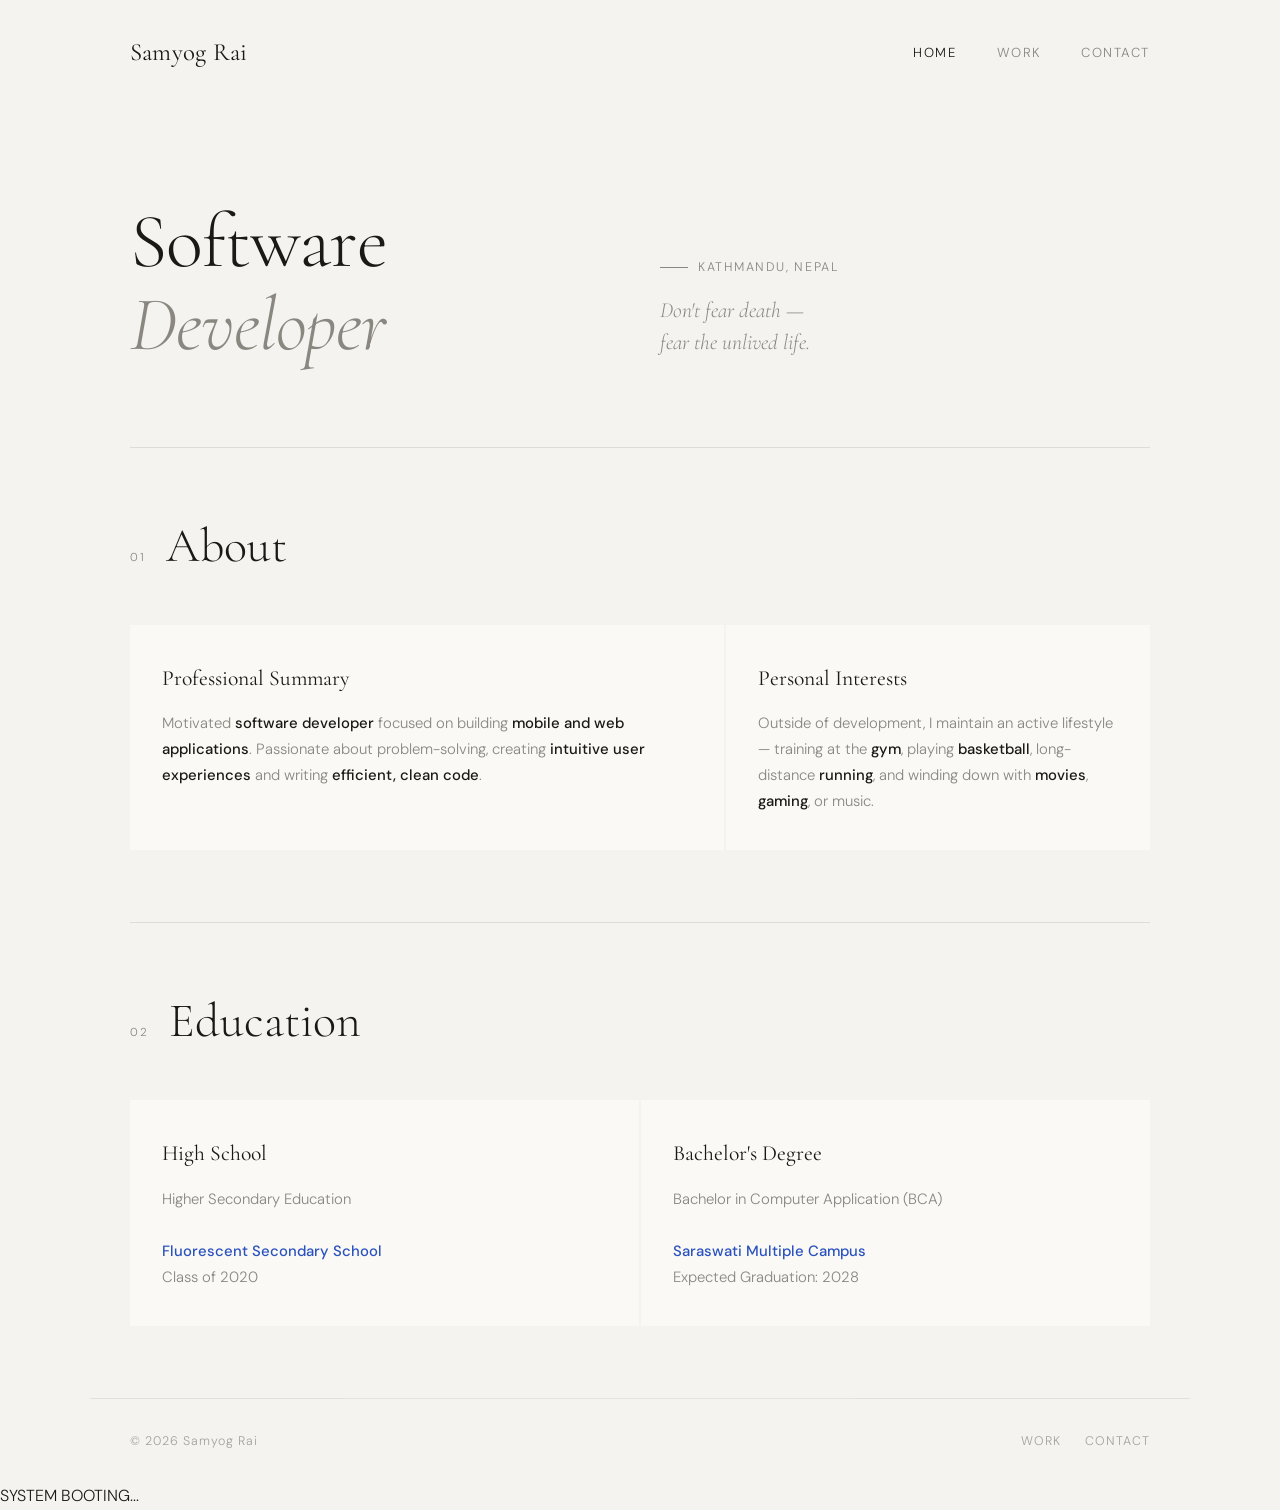
<file: index.html>
<!DOCTYPE html>
<html lang="en">
<head>
  <meta charset="UTF-8">
  <title>Samyog Rai | Software Developer</title>
  <meta name="viewport" content="width=device-width, initial-scale=1.0">
  <link rel="preconnect" href="https://fonts.googleapis.com">
  <link rel="preconnect" href="https://fonts.gstatic.com" crossorigin>
  <link rel="stylesheet" href="https://fonts.googleapis.com/css2?family=Cormorant+Garamond:ital,wght@0,300;0,400;0,600;1,300;1,400&family=DM+Sans:opsz,wght@9..40,300;9..40,400;9..40,500&display=swap">
  <link rel="stylesheet" href="css/base.css">
  <link rel="stylesheet" href="css/professional.css">
  <script defer src="script.js"></script>
</head>

<body class="professional-page" data-mode="professional">

<nav class="top-nav">
  <h1 class="logo">Samyog Rai</h1>
  <div class="nav-links">
    <a href="index.html">Home</a>
    <a href="pro-work.html">Work</a>
    <a href="pro-contact.html">Contact</a>
  </div>
</nav>

<!-- HERO -->
<section class="pro-hero">
  <div class="pro-hero-left">
    <h2>Software<br><em>Developer</em></h2>
  </div>
  <div class="pro-hero-right">
    <p class="hero-meta">Kathmandu, Nepal</p>
    <p class="hero-quote">Don't fear death —<br>fear the unlived life.</p>
  </div>
</section>

<div class="section-divider"><hr></div>

<!-- ABOUT -->
<section class="pro-section">
  <div class="section-header">
    <span class="section-label">01</span>
    <h2>About</h2>
  </div>
  <div class="about-grid">
    <article class="pro-card">
      <h3>Professional Summary</h3>
      <p>
        Motivated <strong>software developer</strong> focused on building
        <strong>mobile and web applications</strong>. Passionate about problem-solving,
        creating <strong>intuitive user experiences</strong> and writing
        <strong>efficient, clean code</strong>.
      </p>
    </article>
    <article class="pro-card">
      <h3>Personal Interests</h3>
      <p>
        Outside of development, I maintain an active lifestyle — training at the <strong>gym</strong>,
        playing <strong>basketball</strong>, long-distance <strong>running</strong>, and winding down
        with <strong>movies</strong>, <strong>gaming</strong>, or music.
      </p>
    </article>
  </div>
</section>

<div class="section-divider"><hr></div>

<!-- EDUCATION -->
<section class="pro-section">
  <div class="section-header">
    <span class="section-label">02</span>
    <h2>Education</h2>
  </div>
  <div class="work-grid">
    <article class="pro-card">
      <h3>High School</h3>
      <p>
        Higher Secondary Education<br><br>
        <strong><a href="https://www.google.com/maps/place/Fluorescent+Sec.School/" target="_blank">Fluorescent Secondary School</a></strong><br>
        Class of 2020
      </p>
    </article>
    <article class="pro-card">
      <h3>Bachelor's Degree</h3>
      <p>
        Bachelor in Computer Application (BCA)<br><br>
        <strong><a href="https://www.google.com/maps/place/Saraswati+Multiple+Campus/" target="_blank">Saraswati Multiple Campus</a></strong><br>
        Expected Graduation: 2028
      </p>
    </article>
  </div>
</section>

<footer class="site-footer">
  <span>&copy; <span id="year"></span> Samyog Rai</span>
  <div class="footer-right">
    <a href="pro-work.html">Work</a>
    <a href="pro-contact.html">Contact</a>
  </div>
</footer>

</body>
</html>
</file>
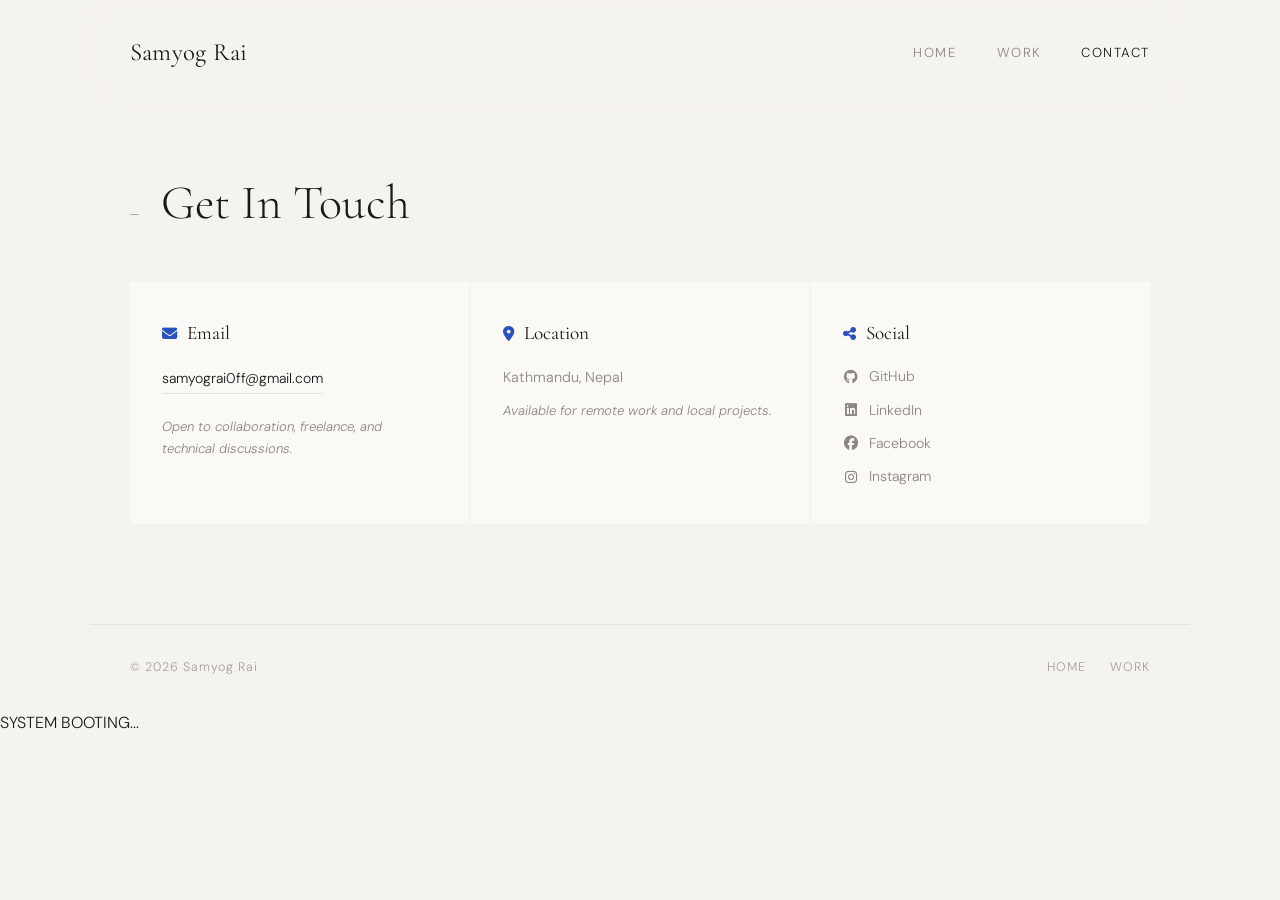
<file: pro-contact.html>
<!DOCTYPE html>
<html lang="en">
<head>
  <meta charset="UTF-8">
  <title>Samyog Rai | Contact</title>
  <meta name="viewport" content="width=device-width, initial-scale=1.0">
  <link rel="preconnect" href="https://fonts.googleapis.com">
  <link rel="preconnect" href="https://fonts.gstatic.com" crossorigin>
  <link rel="stylesheet" href="https://fonts.googleapis.com/css2?family=Cormorant+Garamond:ital,wght@0,300;0,400;0,600;1,300;1,400&family=DM+Sans:opsz,wght@9..40,300;9..40,400;9..40,500&display=swap">
  <link rel="stylesheet" href="https://cdnjs.cloudflare.com/ajax/libs/font-awesome/6.5.1/css/all.min.css">
  <link rel="stylesheet" href="css/base.css">
  <link rel="stylesheet" href="css/professional.css">
  <script defer src="script.js"></script>
</head>

<body class="professional-page" data-mode="professional">

<nav class="top-nav">
  <h1 class="logo"><a href="index.html" style="text-decoration:none;color:inherit">Samyog Rai</a></h1>
  <div class="nav-links">
    <a href="index.html">Home</a>
    <a href="pro-work.html">Work</a>
    <a href="pro-contact.html">Contact</a>
  </div>
</nav>

<section class="pro-section contact-section">
  <div class="section-header">
    <span class="section-label">—</span>
    <h2>Get In Touch</h2>
  </div>

  <div class="contact-grid">

    <article class="contact-card">
      <h3><i class="fa-solid fa-envelope"></i> Email</h3>
      <a href="mailto:samyograi0ff@gmail.com" class="email-link">samyograi0ff@gmail.com</a>
      <p class="contact-note">Open to collaboration, freelance, and technical discussions.</p>
    </article>

    <article class="contact-card">
      <h3><i class="fa-solid fa-location-dot"></i> Location</h3>
      <p>Kathmandu, Nepal</p>
      <p class="contact-note">Available for remote work and local projects.</p>
    </article>

    <article class="contact-card">
      <h3><i class="fa-solid fa-share-nodes"></i> Social</h3>
      <div class="social-links">
        <a href="https://github.com/LavTheSavage" target="_blank">
          <i class="fa-brands fa-github"></i> GitHub
        </a>
        <a href="https://linkedin.com/" target="_blank">
          <i class="fa-brands fa-linkedin"></i> LinkedIn
        </a>
        <a href="https://www.facebook.com/samyog.rai.805339/" target="_blank">
          <i class="fa-brands fa-facebook"></i> Facebook
        </a>
        <a href="https://www.instagram.com/lel_samyog_rai/" target="_blank">
          <i class="fa-brands fa-instagram"></i> Instagram
        </a>
      </div>
    </article>

  </div>
</section>

<footer class="site-footer">
  <span>&copy; <span id="year"></span> Samyog Rai</span>
  <div class="footer-right">
    <a href="index.html">Home</a>
    <a href="pro-work.html">Work</a>
  </div>
</footer>

</body>
</html>
</file>
<file: css/base.css>
@import url('https://fonts.googleapis.com/css2?family=Inter:wght@400;500;700&family=Space+Grotesk:wght@500;700&display=swap');

:root {
  /* color palettes */
  --pro-bg: #f3f5f8;
  --pro-text: #121826;
  --pro-muted: #5d6472;
  --pro-card: #ffffff;
  --pro-border: #d9dee7;
  --pro-accent: #1f4fff;

  --chill-text: #00ff00; /* neon green text */
  --chill-accent: #0ff; /* cyan accent */
  --chill-accent-secondary: #0f0; /* bright green */
  --chill-highlight: #ff00ff; /* magenta highlight */

  /* spacing scale */
  --spacing-xxs: 4px;
  --spacing-xs: 8px;
  --spacing-sm: 16px;
  --spacing-md: 24px;
  --spacing-lg: 32px;
  --spacing-xl: 48px;

  /* typography */
  --base-font: 'Inter', sans-serif;
}

/* utility container */
.container {
  max-width: 1080px;
  margin: 0 auto;
  padding: 0 var(--spacing-md);
}

* {
  margin: 0;
  padding: 0;
  box-sizing: border-box;
}

body {
  min-height: 100vh;
  font-family: var(--base-font);
  line-height: 1.6;
  color: inherit;
}

/* basic link reset */
a {
  color: inherit;
  text-decoration: none;
  transition: color 0.2s;
}
a:hover {
  color: var(--pro-accent);
}

/* responsive navigation toggle */
.nav-toggle {
  display: none;
  background: none;
  border: none;
  cursor: pointer;
  padding: var(--spacing-xs);
  color: inherit;
}
.nav-toggle span,
.nav-toggle span::before,
.nav-toggle span::after {
  display: block;
  width: 24px;
  height: 2px;
  background: currentColor;
  transition: transform 0.3s;
  position: relative;
}
.nav-toggle span::before {
  content: '';
  transform: translateY(-6px);
}
.nav-toggle span::after {
  content: '';
  transform: translateY(6px);
}
.nav-toggle.active span {
  background: transparent;
}
.nav-toggle.active span::before {
  transform: rotate(45deg);
}
.nav-toggle.active span::after {
  transform: rotate(-45deg);
}

/* logo hover effects based on mode */
.logo {
  transition: transform 0.3s, color 0.3s, text-shadow 0.3s;
}
body[data-mode="chill"] .logo:hover {
  color: var(--chill-accent-secondary);
  text-shadow: 0 0 8px var(--chill-accent-secondary), 0 0 16px var(--chill-accent);
  transform: scale(1.08);
}
body[data-mode="professional"] .logo:hover {
  color: var(--pro-accent);
  transform: scale(1.03);
}

/* adjust toggle color hover for chill mode */
body[data-mode="chill"] .nav-toggle:hover span,
body[data-mode="chill"] .nav-toggle.active span {
  background: var(--chill-accent);
}
body[data-mode="professional"] .nav-toggle:hover span,
body[data-mode="professional"] .nav-toggle.active span {
  background: var(--pro-accent);
}
/* hide links on small screens */
.nav-links,
.chill-links {
  display: flex;
  gap: var(--spacing-sm);
}
@media (max-width: 760px) {
  .nav-toggle {
    display: block;
  }
  .nav-links,
  .chill-links {
    display: none;
    flex-direction: column;
    width: 100%;
    margin-top: var(--spacing-sm);
  }
  .nav-links.open,
  .chill-links.open {
    display: flex;
  }

  /* stack layers and ensure full width cards */
  .layer {
    flex-direction: column;
    align-items: center;
  }
  .chill-card,
  .pro-card {
    width: 90%;
    max-width: 600px;
  }
}

.site-footer {
  padding: 28px 20px;
  text-align: center;
  font-size: 0.9rem;
  opacity: 0.75;
}
@import url('https://fonts.googleapis.com/css2?family=Cormorant+Garamond:ital,wght@0,300;0,400;0,600;1,300;1,400&family=DM+Sans:opsz,wght@9..40,300;9..40,400;9..40,500&display=swap');

*, *::before, *::after {
  box-sizing: border-box;
  margin: 0;
  padding: 0;
}

:root {
  --pro-bg: #f5f3ef;
  --pro-surface: #faf9f6;
  --pro-text: #1a1916;
  --pro-muted: #8a8680;
  --pro-border: rgba(26,25,22,0.10);
  --pro-accent: #2a52be;
  --pro-accent-warm: #c0392b;
  --chill-accent: #2a52be;
}

html { scroll-behavior: smooth; }

body {
  background: var(--pro-bg);
  color: var(--pro-text);
  line-height: 1.65;
  -webkit-font-smoothing: antialiased;
}

a {
  color: inherit;
  text-decoration: none;
}

img { display: block; max-width: 100%; }

::selection {
  background: var(--pro-accent);
  color: #fff;
}

/* Scrollbar */
::-webkit-scrollbar { width: 6px; }
::-webkit-scrollbar-track { background: var(--pro-bg); }
::-webkit-scrollbar-thumb { background: rgba(26,25,22,0.2); border-radius: 3px; }
</file>
<file: css/professional.css>
/* ─── TYPOGRAPHY FOUNDATION ─────────────────────────────────────── */
.professional-page {
  font-family: 'DM Sans', sans-serif;
  font-weight: 300;
  font-size: 16px;
  color: var(--pro-text);
  background: var(--pro-bg);
  min-height: 100vh;
}

/* ─── NAV ────────────────────────────────────────────────────────── */
.top-nav {
  max-width: 1100px;
  margin: 0 auto;
  padding: 32px 40px;
  display: flex;
  justify-content: space-between;
  align-items: center;
  position: sticky;
  top: 0;
  z-index: 100;
  background: rgba(245,243,239,0.85);
  backdrop-filter: blur(12px);
  -webkit-backdrop-filter: blur(12px);
}

.logo {
  font-family: 'Cormorant Garamond', serif;
  font-size: 1.55rem;
  font-weight: 400;
  letter-spacing: 0.01em;
  cursor: default;
  color: var(--pro-text);
}

.nav-links {
  display: flex;
  gap: 40px;
  align-items: center;
}

.nav-links a {
  font-size: 0.82rem;
  letter-spacing: 0.12em;
  text-transform: uppercase;
  color: var(--pro-muted);
  transition: color 0.25s;
  position: relative;
}

.nav-links a::after {
  content: '';
  position: absolute;
  left: 0; bottom: -3px;
  width: 0; height: 1px;
  background: var(--pro-text);
  transition: width 0.3s cubic-bezier(.4,0,.2,1);
}

.nav-links a:hover { color: var(--pro-text); }
.nav-links a:hover::after { width: 100%; }

/* Hamburger — hidden by default */
.nav-toggle { display: none; }

/* ─── HERO ───────────────────────────────────────────────────────── */
.pro-hero {
  max-width: 1100px;
  margin: 0 auto;
  padding: 96px 40px 80px;
  display: grid;
  grid-template-columns: 1fr 1fr;
  align-items: end;
  gap: 40px;
}

.pro-hero-left h2 {
  font-family: 'Cormorant Garamond', serif;
  font-size: clamp(3.2rem, 6vw, 5.2rem);
  font-weight: 300;
  line-height: 1.08;
  letter-spacing: -0.01em;
}

.pro-hero-left h2 em {
  font-style: italic;
  color: var(--pro-muted);
}

.pro-hero-right {
  padding-bottom: 8px;
}

.hero-meta {
  font-size: 0.78rem;
  letter-spacing: 0.14em;
  text-transform: uppercase;
  color: var(--pro-muted);
  margin-bottom: 16px;
  display: flex;
  align-items: center;
  gap: 10px;
}

.hero-meta::before {
  content: '';
  width: 28px;
  height: 1px;
  background: var(--pro-muted);
}

.hero-quote {
  font-family: 'Cormorant Garamond', serif;
  font-size: 1.35rem;
  font-weight: 300;
  font-style: italic;
  color: var(--pro-muted);
  line-height: 1.5;
}

/* ─── DIVIDER ────────────────────────────────────────────────────── */
.section-divider {
  max-width: 1100px;
  margin: 0 auto;
  padding: 0 40px;
}
.section-divider hr {
  border: none;
  border-top: 1px solid var(--pro-border);
}

/* ─── SECTIONS ───────────────────────────────────────────────────── */
.pro-section {
  max-width: 1100px;
  margin: 0 auto;
  padding: 72px 40px;
}

.section-header {
  display: flex;
  align-items: baseline;
  gap: 20px;
  margin-bottom: 52px;
}

.section-label {
  font-size: 0.72rem;
  letter-spacing: 0.16em;
  text-transform: uppercase;
  color: var(--pro-muted);
  white-space: nowrap;
}

.section-header h2 {
  font-family: 'Cormorant Garamond', serif;
  font-size: clamp(2rem, 4vw, 3rem);
  font-weight: 300;
  line-height: 1.1;
}

/* ─── CARDS ──────────────────────────────────────────────────────── */
.work-grid {
  display: grid;
  grid-template-columns: repeat(auto-fit, minmax(300px, 1fr));
  gap: 2px;
}

.pro-card {
  background: var(--pro-surface);
  padding: 36px 32px;
  transition: background 0.3s;
  position: relative;
  overflow: hidden;
}

.pro-card::before {
  content: '';
  position: absolute;
  bottom: 0; left: 0;
  width: 0; height: 2px;
  background: var(--pro-accent);
  transition: width 0.4s cubic-bezier(.4,0,.2,1);
}

.pro-card:hover { background: #fff; }
.pro-card:hover::before { width: 100%; }

.pro-card h3 {
  font-family: 'Cormorant Garamond', serif;
  font-size: 1.35rem;
  font-weight: 400;
  margin-bottom: 14px;
}

.pro-card p {
  font-size: 0.93rem;
  color: var(--pro-muted);
  line-height: 1.75;
}

.pro-card strong { color: var(--pro-text); font-weight: 500; }

/* ─── ABOUT GRID ─────────────────────────────────────────────────── */
.about-grid {
  display: grid;
  grid-template-columns: 1.4fr 1fr;
  gap: 2px;
}

@media (max-width: 760px) {
  .about-grid { grid-template-columns: 1fr; }
}

/* ─── SKILLS ─────────────────────────────────────────────────────── */
.tech-grid {
  display: grid;
  grid-template-columns: repeat(auto-fill, minmax(180px, 1fr));
  gap: 2px;
}

.tech-item {
  background: var(--pro-surface);
  padding: 20px 24px;
  display: flex;
  align-items: center;
  gap: 12px;
  font-size: 0.88rem;
  transition: background 0.25s;
}

.tech-item:hover { background: #fff; }

.tech-item i {
  font-size: 1.1rem;
  color: var(--pro-accent);
  width: 20px;
  text-align: center;
  flex-shrink: 0;
}

/* ─── PROJECT CARDS (UPDATED) ──────────────────────────────────── */
.projects-list {
  display: grid;
  grid-template-columns: repeat(auto-fit, minmax(300px, 1fr));
  gap: 2px;
}

.project-card {
  background: var(--pro-surface);
  display: flex;
  flex-direction: column;
  transition: background 0.3s;
  position: relative;
  overflow: hidden;
}

.project-card::before {
  content: '';
  position: absolute;
  top: 0; left: 0;
  width: 3px; height: 0;
  background: var(--pro-accent);
  transition: height 0.4s cubic-bezier(.4,0,.2,1);
  z-index: 1;
}

.project-card:hover { background: #fff; }
.project-card:hover::before { height: 100%; }

/* Preview area */
.project-preview {
  position: relative;
  width: 100%;
  aspect-ratio: 16 / 9;
  overflow: hidden;
  background: #e8eaf0;
}

.project-preview img {
  width: 100%;
  height: 100%;
  object-fit: cover;
  display: block;
  transition: transform 0.5s cubic-bezier(.4,0,.2,1);
}

.project-card:hover .project-preview img {
  transform: scale(1.04);
}

/* Placeholder (no screenshot yet) */
.project-preview-placeholder {
  width: 100%;
  height: 100%;
  display: flex;
  align-items: center;
  justify-content: center;
  background: linear-gradient(135deg, #1a1f3a 0%, #2a3a5c 100%);
  color: rgba(255,255,255,0.3);
  font-size: 2.5rem;
}

.preview-tag {
  position: absolute;
  top: 12px; right: 12px;
  font-size: 0.68rem;
  letter-spacing: 0.1em;
  text-transform: uppercase;
  background: rgba(0,0,0,0.55);
  color: rgba(255,255,255,0.85);
  padding: 4px 10px;
  border-radius: 2px;
  backdrop-filter: blur(6px);
}

/* Card body */
.project-body {
  padding: 28px 28px 24px;
  display: flex;
  flex-direction: column;
  flex: 1;
}

.project-body h3 {
  font-family: 'Cormorant Garamond', serif;
  font-size: 1.5rem;
  font-weight: 400;
  margin-bottom: 10px;
}

.project-body p {
  font-size: 0.88rem;
  color: var(--pro-muted);
  line-height: 1.75;
  flex: 1;
  margin-bottom: 20px;
}

.project-actions {
  display: flex;
  gap: 8px;
  flex-wrap: wrap;
}

/* Scroll reveal */
.pro-section,
.project-card,
.tech-item,
.exp-item {
  opacity: 0;
  transform: translateY(20px);
  transition: opacity 0.6s cubic-bezier(.4,0,.2,1),
              transform 0.6s cubic-bezier(.4,0,.2,1);
}

.pro-section.revealed,
.project-card.revealed,
.tech-item.revealed,
.exp-item.revealed {
  opacity: 1;
  transform: translateY(0);
}

.btn {
  display: inline-flex;
  align-items: center;
  justify-content: center;
  gap: 8px;
  padding: 10px 18px;
  font-family: 'DM Sans', sans-serif;
  font-size: 0.78rem;
  font-weight: 400;
  letter-spacing: 0.08em;
  text-transform: uppercase;
  border-radius: 2px;
  cursor: pointer;
  border: none;
  text-decoration: none;
  transition: background 0.22s, color 0.22s, transform 0.18s;
  white-space: nowrap;
}

.btn-primary {
  background: var(--pro-text);
  color: #fff;
}

.btn-primary:hover {
  background: var(--pro-accent);
  transform: translateY(-1px);
}

.btn-outline {
  background: transparent;
  color: var(--pro-text);
  border: 1px solid var(--pro-border);
}

.btn-outline:hover {
  border-color: var(--pro-text);
  transform: translateY(-1px);
}

/* ─── EXPERIENCE ─────────────────────────────────────────────────── */
.exp-list {
  display: flex;
  flex-direction: column;
  gap: 2px;
}

.exp-item {
  background: var(--pro-surface);
  padding: 28px 32px;
  display: flex;
  align-items: baseline;
  gap: 24px;
  transition: background 0.25s;
}

.exp-item:hover { background: #fff; }

.exp-role {
  font-family: 'Cormorant Garamond', serif;
  font-size: 1.2rem;
  font-weight: 400;
  min-width: 220px;
}

.exp-desc {
  font-size: 0.88rem;
  color: var(--pro-muted);
  line-height: 1.7;
}

/* ─── CONTACT ────────────────────────────────────────────────────── */
.contact-section {
  padding-bottom: 100px;
}

.contact-grid {
  display: grid;
  grid-template-columns: repeat(auto-fit, minmax(240px, 1fr));
  gap: 2px;
}

.contact-card {
  background: var(--pro-surface);
  padding: 36px 32px;
  transition: background 0.3s;
}

.contact-card:hover { background: #fff; }

.contact-card h3 {
  font-family: 'Cormorant Garamond', serif;
  font-size: 1.2rem;
  font-weight: 400;
  display: flex;
  align-items: center;
  gap: 10px;
  margin-bottom: 16px;
  color: var(--pro-text);
}

.contact-card h3 i {
  font-size: 0.95rem;
  color: var(--pro-accent);
}

.contact-card p {
  font-size: 0.9rem;
  color: var(--pro-muted);
  line-height: 1.7;
}

.email-link {
  font-size: 0.88rem;
  color: var(--pro-text);
  border-bottom: 1px solid var(--pro-border);
  padding-bottom: 2px;
  transition: border-color 0.25s, color 0.25s;
  display: inline-block;
  margin-bottom: 12px;
}

.email-link:hover {
  color: var(--pro-accent);
  border-color: var(--pro-accent);
}

.contact-note {
  font-size: 0.82rem !important;
  color: var(--pro-muted);
  margin-top: 10px;
  font-style: italic;
}

.social-links {
  display: flex;
  flex-direction: column;
  gap: 10px;
}

.social-links a {
  font-size: 0.88rem;
  color: var(--pro-muted);
  display: flex;
  align-items: center;
  gap: 10px;
  transition: color 0.22s;
}

.social-links a i { width: 16px; text-align: center; }
.social-links a:hover { color: var(--pro-text); }

/* ─── EDUCATION LINKS ────────────────────────────────────────────── */
.pro-card a {
  color: var(--pro-accent);
  border-bottom: 1px solid transparent;
  transition: border-color 0.22s;
}
.pro-card a:hover { border-color: var(--pro-accent); }

/* ─── FOOTER ─────────────────────────────────────────────────────── */
.site-footer {
  max-width: 1100px;
  margin: 0 auto;
  padding: 32px 40px;
  border-top: 1px solid var(--pro-border);
  font-size: 0.78rem;
  letter-spacing: 0.08em;
  color: var(--pro-muted);
  display: flex;
  justify-content: space-between;
  align-items: center;
}

.footer-right {
  display: flex;
  gap: 24px;
}

.footer-right a {
  color: var(--pro-muted);
  font-size: 0.78rem;
  letter-spacing: 0.08em;
  text-transform: uppercase;
  transition: color 0.22s;
}

.footer-right a:hover { color: var(--pro-text); }

/* ─── ANIMATIONS ─────────────────────────────────────────────────── */
@keyframes fadeUp {
  from { opacity: 0; transform: translateY(24px); }
  to   { opacity: 1; transform: translateY(0); }
}

.pro-hero,
.pro-hero-left h2,
.pro-hero-right {
  animation: fadeUp 0.8s cubic-bezier(.4,0,.2,1) both;
}

.pro-hero-right { animation-delay: 0.15s; }

/* ─── RESPONSIVE ─────────────────────────────────────────────────── */
@media (max-width: 860px) {
  .top-nav { padding: 24px 24px; }
  .pro-hero { grid-template-columns: 1fr; padding: 64px 24px 60px; }
  .pro-section { padding: 56px 24px; }
  .section-divider { padding: 0 24px; }
  .site-footer { padding: 28px 24px; }
  .project-card { grid-template-columns: 1fr; }
  .project-actions { flex-direction: row; flex-wrap: wrap; }
  .exp-item { flex-direction: column; gap: 8px; }
  .exp-role { min-width: unset; }
}

@media (max-width: 600px) {
  .nav-links { gap: 24px; }
  .nav-links a { font-size: 0.75rem; }
  .logo { font-size: 1.3rem; }
  .tech-grid { grid-template-columns: 1fr 1fr; }
}
</file>
